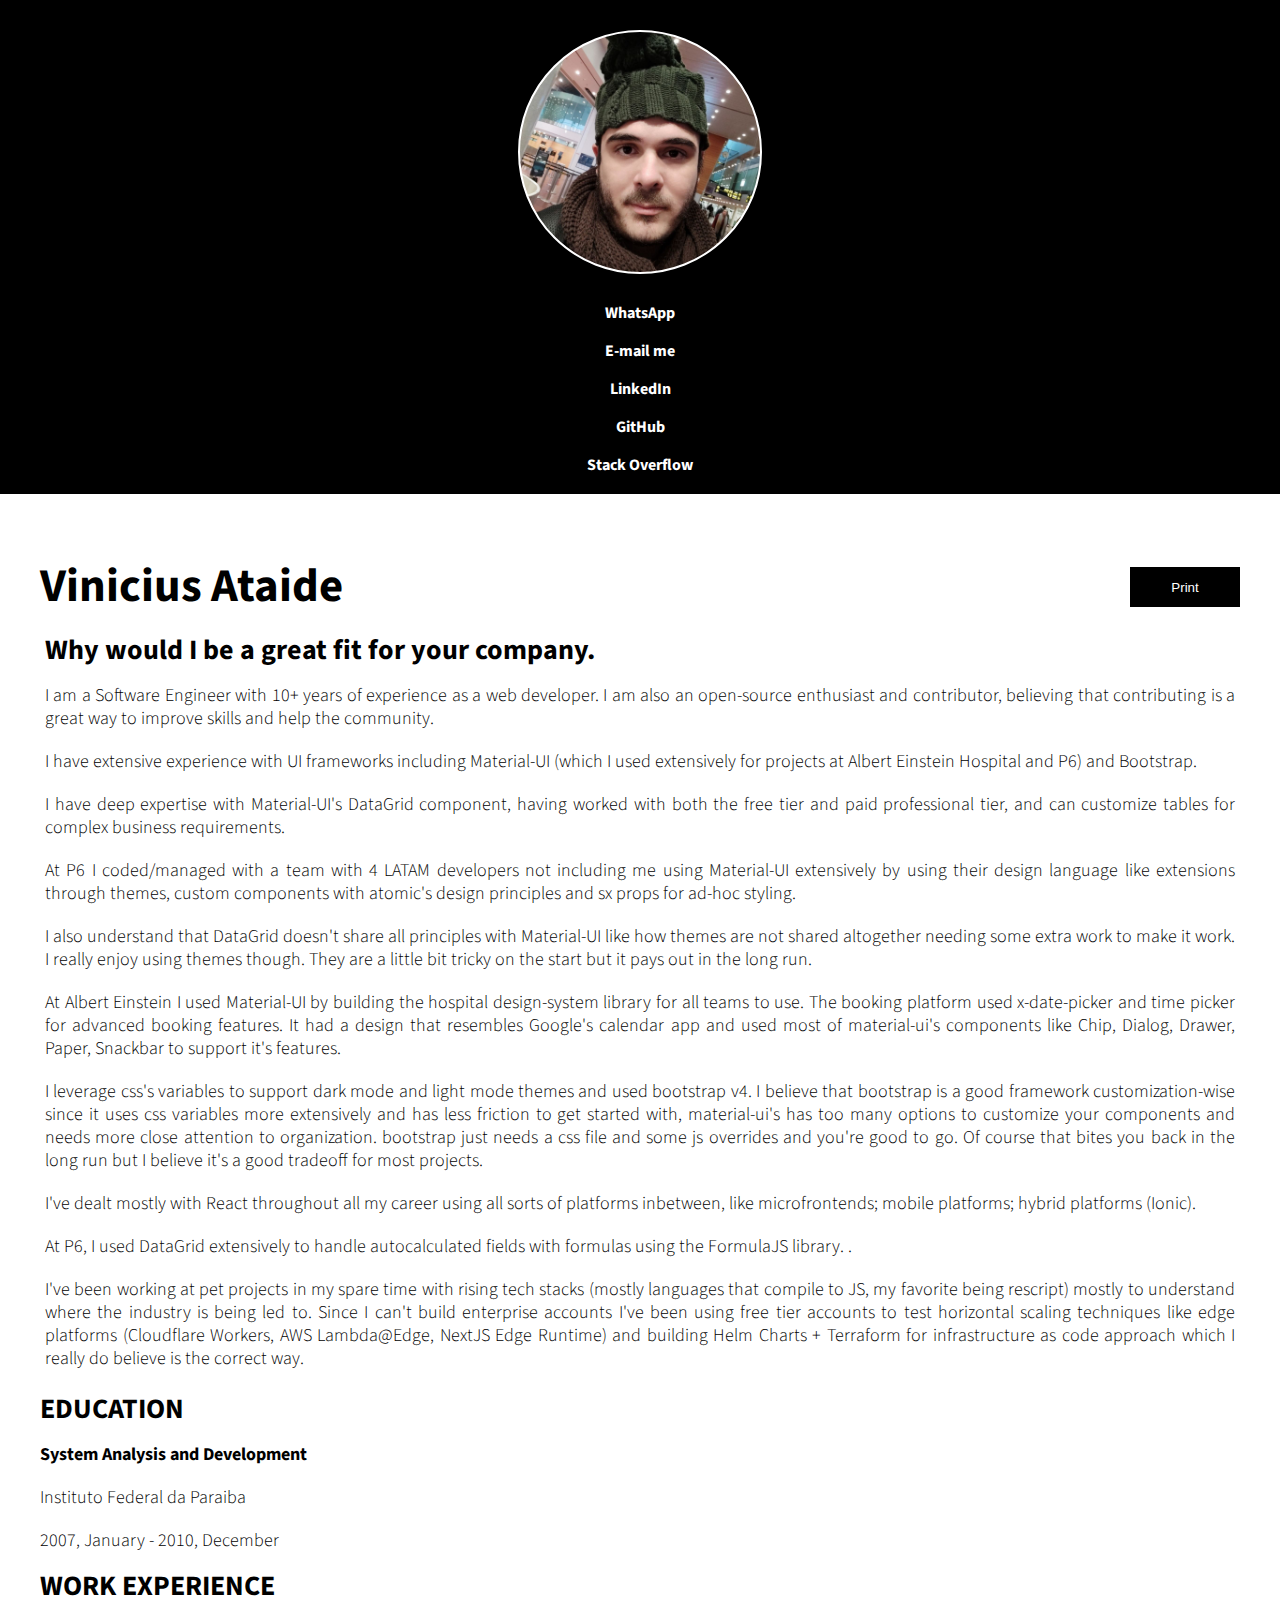
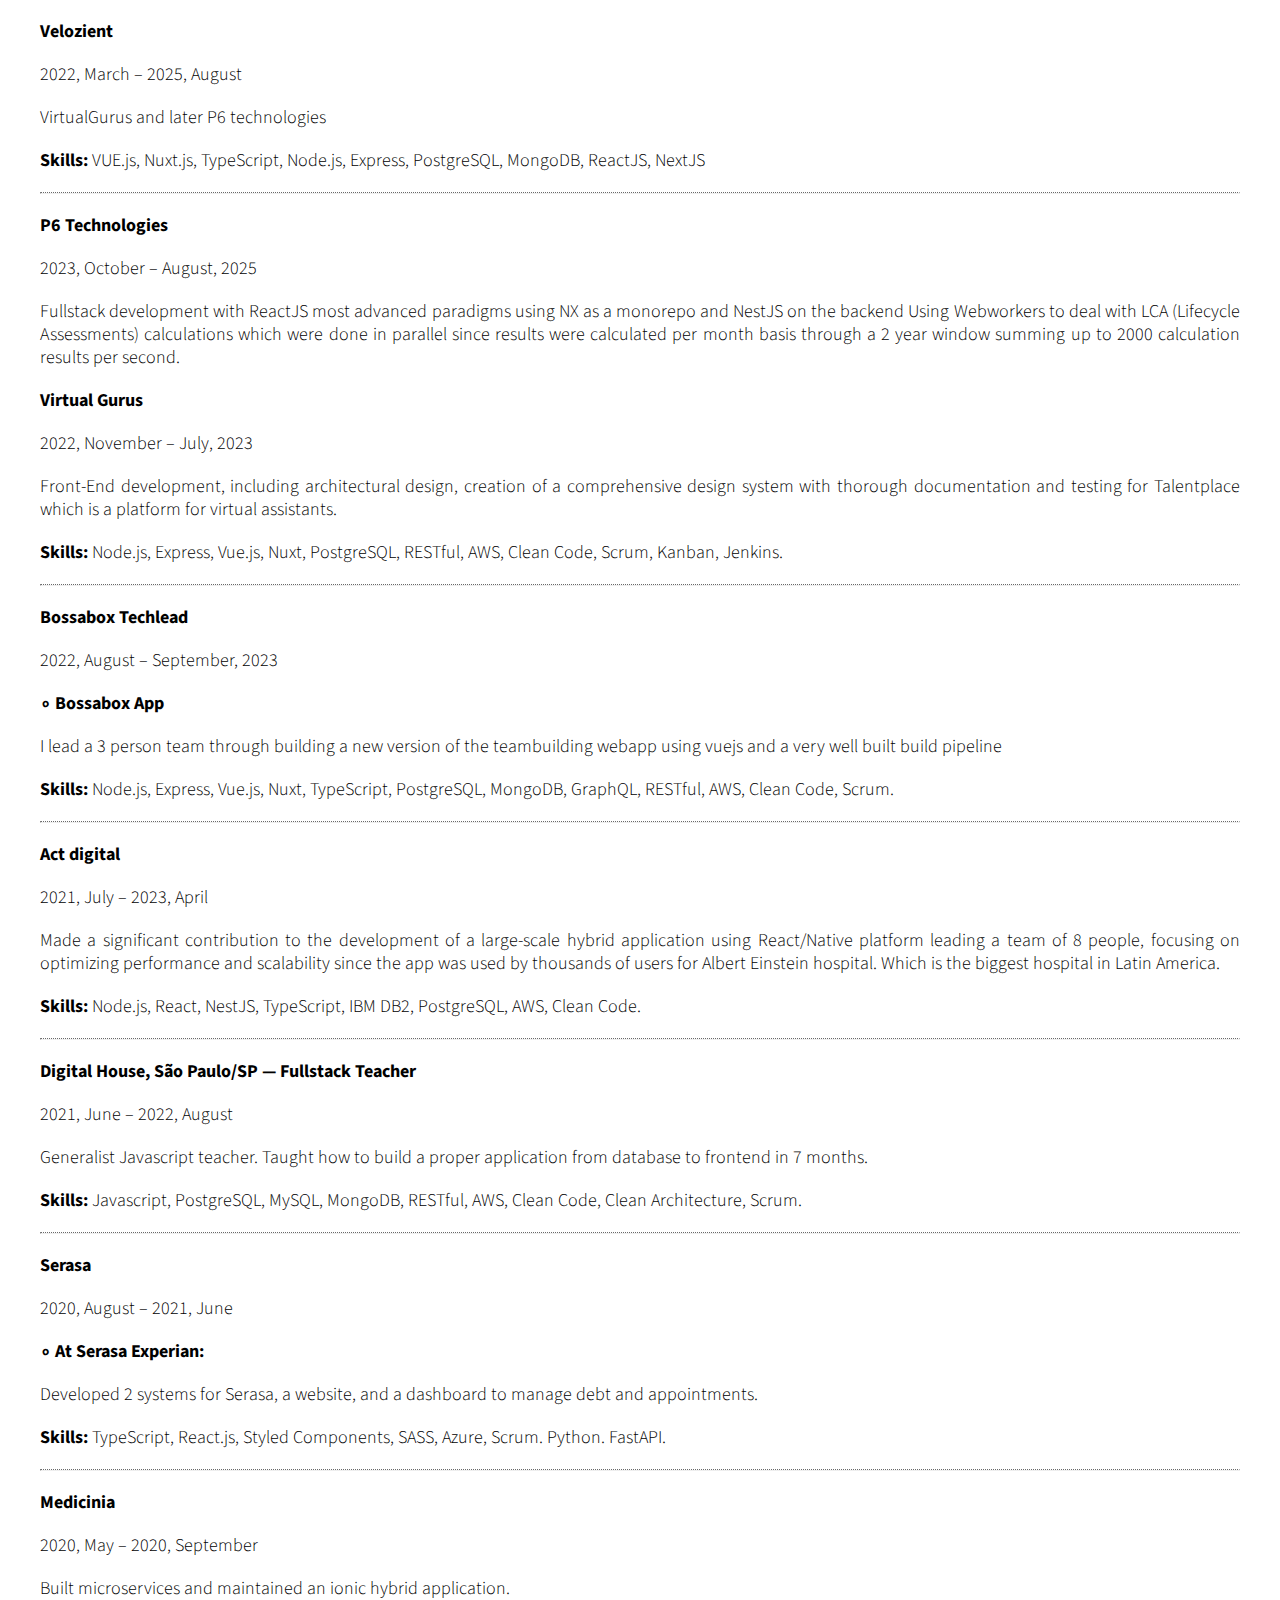
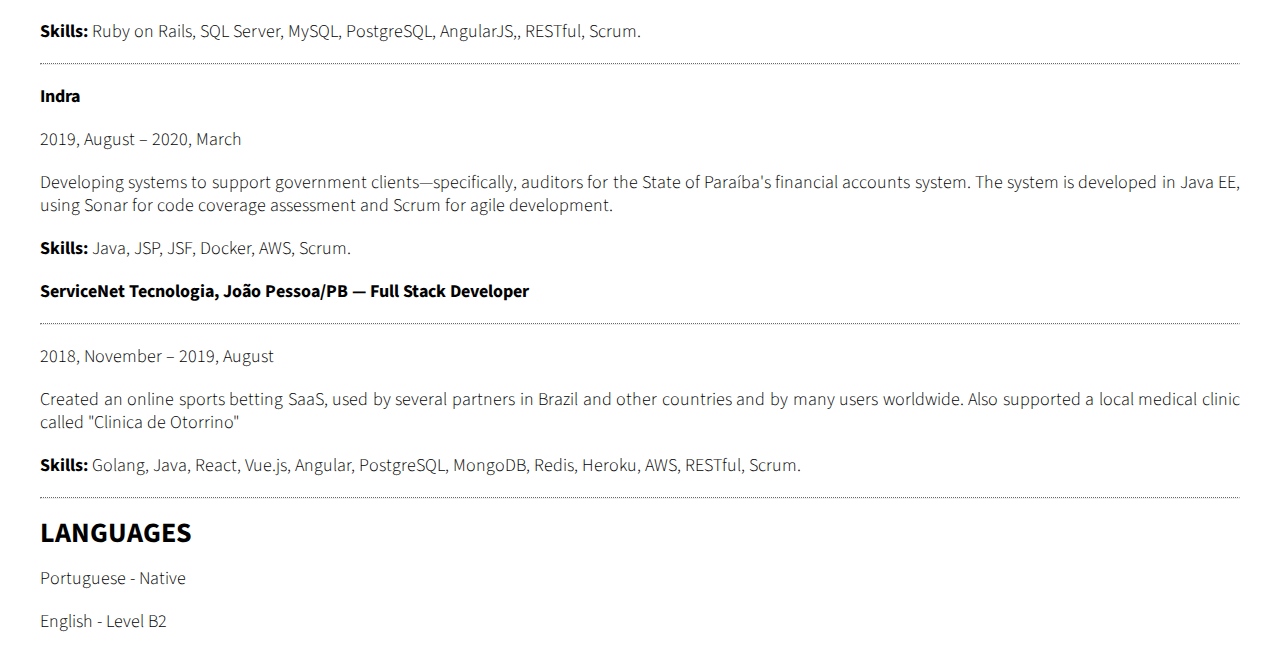
<file: index.html>
<!DOCTYPE html>
<html lang="en">
  <head>
    <meta charset="UTF-8" />
    <meta name="viewport" content="width=device-width, initial-scale=1.0" />
    <meta
      name="description"
      content="Vinicius Ataide's resume. Software Engineer with over 10 years 
    of experience in web development, open source contributions, and scalable systems."
    />
    <link rel="preconnect" href="https://fonts.googleapis.com" crossorigin />
    <link rel="preconnect" href="https://fonts.gstatic.com" crossorigin />
    <link
      href="https://fonts.googleapis.com/css2?family=Source+Sans+Pro:wght@300;400;700&display=swap"
      rel="stylesheet"
      media="print"
      onload="this.media='all'"
    />
    <noscript>
      <link
        href="https://fonts.googleapis.com/css2?family=Source+Sans+Pro:wght@300;400;700&display=swap"
        rel="stylesheet"
      />
    </noscript>
    <link rel="stylesheet" type="text/css" href="assets/css/main.min.css" />
    <link
      rel="apple-touch-icon"
      type="image/png"
      sizes="180x180"
      href="assets/img/favicon/apple-touch-icon.png"
    />
    <link
      rel="icon"
      type="image/png"
      sizes="32x32"
      href="assets/img/favicon/favicon-32x32.png"
    />
    <link
      rel="icon"
      type="image/png"
      sizes="16x16"
      href="assets/img/favicon/favicon-16x16.png"
    />
    <link rel="manifest" href="assets/img/favicon/site.webmanifest" />
    <link rel="preload" as="image" href="assets/img/profile.jpeg" />
    <title>Vinicius Ataide - Curriculum vitæ</title>
  </head>

  <body>
    <div class="container">
      <div class="side-menu-left" id="side-menu-left">
        <div class="picture" alt="Profile" id="profile"></div>
        <div class="info">
          <p>
            <a
              href="https://api.whatsapp.com/send?1=pt_BR&phone=5583981501122"
              target="_blank"
              rel="noopener noreferrer"
              >WhatsApp</a
            >
          </p>
          <p>
            <a href="mailto:viniciusataid@gmail.com">E-mail me</a>
          </p>
          <p>
            <a
              href="https://www.linkedin.com/in/vinicius-ataide-b8665975/"
              target="_blank"
              rel="noopener noreferrer"
            >
              LinkedIn
            </a>
          </p>
          <p>
            <a
              href="https://github.com/viniciusataide"
              target="_blank"
              rel="noopener noreferrer"
              >GitHub</a
            >
          </p>
          <p>
            <a
              href="https://stackoverflow.com/users/1263821/vinicius-ataide"
              target="_blank"
              rel="noopener noreferrer"
            >
              Stack Overflow
            </a>
          </p>
        </div>
      </div>

      <div class="content">
        <div class="print-container">
          <h1 class="header">Vinicius Ataide</h1>
          <button class="print" id="print">Print</button>
        </div>

        <div class="contact" id="contact">
          <p>
            E-mail:
            <a href="mailto:viniciusataid@gmail.com" class="contact-link"
              >viniciusataid@gmail.com</a
            >
          </p>
          <p>
            LinkedIn:
            <a
              href="https://www.linkedin.com/in/vinicius-ataide-b8665975/"
              class="contact-link"
              >https://www.linkedin.com/in/vinicius-ataide-b8665975/</a
            >
          </p>
          <p>
            GitHub:
            <a href="https://github.com/viniciusataide" class="contact-link"
              >https://github.com/viniciusataide</a
            >
          </p>
          <p>
            Stack Overflow:
            <a
              href="https://stackoverflow.com/users/1263821/vinicius-ataide"
              class="contact-link"
              >https://stackoverflow.com/users/1263821/vinicius-ataide</a
            >
          </p>
        </div>

        <div class="about">
          <h1 class="sub-header">
            Why would I be a great fit for your company.
          </h1>
          <p>
            I am a Software Engineer with 10+ years of experience as a web
            developer. I am also an open-source enthusiast and contributor,
            believing that contributing is a great way to improve skills and
            help the community.
          </p>
          <p>
            I have extensive experience with UI frameworks including Material-UI
            (which I used extensively for projects at Albert Einstein Hospital
            and P6) and Bootstrap.
          </p>
          <p>
            I have deep expertise with Material-UI's DataGrid component, having
            worked with both the free tier and paid professional tier, and can
            customize tables for complex business requirements.
          </p>
          <p>
            At P6 I coded/managed with a team with 4 LATAM developers not
            including me using Material-UI extensively by using their design
            language like extensions through themes, custom components with
            atomic's design principles and sx props for ad-hoc styling.
          </p>
          <p>
            I also understand that DataGrid doesn't share all principles with
            Material-UI like how themes are not shared altogether needing some
            extra work to make it work. I really enjoy using themes though. They
            are a little bit tricky on the start but it pays out in the long
            run.
          </p>
          <p>
            At Albert Einstein I used Material-UI by building the hospital design-system library 
            for all teams to use. The booking platform used x-date-picker and time picker for advanced
            booking features. It had a design that resembles Google's calendar app and used most of material-ui's 
            components like Chip, Dialog, Drawer, Paper, Snackbar to support it's features.
          </p>
          <p>
            I leverage css's variables to support dark mode and light mode themes and used bootstrap v4. I believe
            that bootstrap is a good framework customization-wise since it uses css variables more extensively and has less
            friction to get started with, material-ui's has too many options to customize your components and needs more close attention
            to organization. bootstrap just needs a css file and some js overrides and you're good to go. Of course that bites you back in 
            the long run but I believe it's a good tradeoff for most projects.
          </p>
          <p>
            I've dealt mostly with React throughout all my career using all
            sorts of platforms inbetween, like microfrontends; mobile platforms;
            hybrid platforms (Ionic).
          </p>
          <p>
            At P6, I used DataGrid extensively to handle autocalculated fields
            with formulas using the FormulaJS library. .
          </p>
          <p>
            I've been working at pet projects in my spare time with rising tech
            stacks (mostly languages that compile to JS, my favorite being
            rescript) mostly to understand where the industry is being led to.
            Since I can't build enterprise accounts I've been using free tier
            accounts to test horizontal scaling techniques like edge platforms
            (Cloudflare Workers, AWS Lambda@Edge, NextJS Edge Runtime) and
            building Helm Charts + Terraform for infrastructure as code approach
            which I really do believe is the correct way.
          </p>
        </div>

        <div class="content-wrapper">
          <h1 class="sub-header">EDUCATION</h1>
          <p>
            <strong class="bold">System Analysis and Development</strong>
          </p>
          <p>Instituto Federal da Paraiba</p>
          <p>2007, January - 2010, December</p>
        </div>

        <div class="content-wrapper">
          <h1 class="sub-header">WORK EXPERIENCE</h1>
          <p>
            <strong class="bold"> Velozient </strong>
          </p>
          <p>2022, March – 2025, August</p>
          <p>VirtualGurus and later P6 technologies</p>
          <p>
            <strong class="bold">Skills:</strong>
            VUE.js, Nuxt.js, TypeScript, Node.js, Express, PostgreSQL, MongoDB,
            ReactJS, NextJS
          </p>
          <hr />
          <p>
            <strong class="bold"> P6 Technologies </strong>
          </p>
          <p>2023, October – August, 2025</p>
          <p>
            Fullstack development with ReactJS most advanced paradigms using NX
            as a monorepo and NestJS on the backend Using Webworkers to deal
            with LCA (Lifecycle Assessments) calculations which were done in
            parallel since results were calculated per month basis through a 2
            year window summing up to 2000 calculation results per second.
          </p>
          <p>
            <strong class="bold"> Virtual Gurus </strong>
          </p>
          <p>2022, November – July, 2023</p>
          <p>
            Front-End development, including architectural design, creation of a
            comprehensive design system with thorough documentation and testing
            for Talentplace which is a platform for virtual assistants.
          </p>
          <p>
            <strong class="bold">Skills:</strong>
            Node.js, Express, Vue.js, Nuxt, PostgreSQL, RESTful, AWS, Clean
            Code, Scrum, Kanban, Jenkins.
          </p>
          <hr />
          <p>
            <strong class="bold"> Bossabox Techlead </strong>
          </p>
          <p>2022, August – September, 2023</p>
          <p><strong class="bold">&#8728; Bossabox App</strong></p>
          <p>
            I lead a 3 person team through building a new version of the
            teambuilding webapp using vuejs and a very well built build pipeline
          </p>

          <p>
            <strong class="bold">Skills:</strong>
            Node.js, Express, Vue.js, Nuxt, TypeScript, PostgreSQL, MongoDB,
            GraphQL, RESTful, AWS, Clean Code, Scrum.
          </p>
          <hr />
          <p>
            <strong class="bold"> Act digital </strong>
          </p>
          <p>2021, July – 2023, April</p>
          <p>
            Made a significant contribution to the development of a large-scale
            hybrid application using React/Native platform leading a team of 8
            people, focusing on optimizing performance and scalability since the
            app was used by thousands of users for Albert Einstein hospital.
            Which is the biggest hospital in Latin America.
          </p>
          <p>
            <strong class="bold">Skills:</strong>
            Node.js, React, NestJS, TypeScript, IBM DB2, PostgreSQL, AWS, Clean
            Code.
          </p>
          <hr />
          <p>
            <strong class="bold">
              Digital House, São Paulo/SP — Fullstack Teacher
            </strong>
          </p>
          <p>2021, June – 2022, August</p>
          <p>
            Generalist Javascript teacher. Taught how to build a proper
            application from database to frontend in 7 months.
          </p>

          <p>
            <strong class="bold">Skills:</strong>
            Javascript, PostgreSQL, MySQL, MongoDB, RESTful, AWS, Clean Code,
            Clean Architecture, Scrum.
          </p>
          <hr />
          <p>
            <strong class="bold"> Serasa </strong>
          </p>
          <p>2020, August – 2021, June</p>
          <p><strong class="bold">&#8728; At Serasa Experian:</strong></p>
          <p>
            Developed 2 systems for Serasa, a website, and a dashboard to manage
            debt and appointments.
          </p>
          <p>
            <strong class="bold">Skills:</strong>
            TypeScript, React.js, Styled Components, SASS, Azure, Scrum. Python.
            FastAPI.
          </p>
          <hr />
          <p>
            <strong class="bold">Medicinia</strong>
          </p>
          <p>2020, May – 2020, September</p>
          <p>Built microservices and maintained an ionic hybrid application.</p>

          <p>
            <strong class="bold">Skills:</strong>
            Ruby on Rails, SQL Server, MySQL, PostgreSQL, AngularJS,, RESTful,
            Scrum.
          </p>
          <hr />
          <p>
            <strong class="bold">Indra</strong>
          </p>
          <p>2019, August – 2020, March</p>
          <p>
            Developing systems to support government clients—specifically,
            auditors for the State of Paraíba's financial accounts system. The
            system is developed in Java EE, using Sonar for code coverage
            assessment and Scrum for agile development.
          </p>

          <p>
            <strong class="bold">Skills:</strong>
            Java, JSP, JSF, Docker, AWS, Scrum.
          </p>

          <p>
            <strong class="bold">
              ServiceNet Tecnologia, João Pessoa/PB — Full Stack Developer
            </strong>
          </p>
          <hr />
          <p>2018, November – 2019, August</p>
          <p>
            Created an online sports betting SaaS, used by several partners in
            Brazil and other countries and by many users worldwide. Also
            supported a local medical clinic called "Clinica de Otorrino"
          </p>

          <p>
            <strong class="bold">Skills:</strong>
            Golang, Java, React, Vue.js, Angular, PostgreSQL, MongoDB, Redis,
            Heroku, AWS, RESTful, Scrum.
          </p>
          <hr />
        </div>

        <div class="content-wrapper">
          <h1 class="sub-header">LANGUAGES</h1>

          <p>Portuguese - Native</p>
          <p>English - Level B2</p>
        </div>
      </div>

      <div class="side-menu-right"></div>
    </div>
    <script type="text/javascript" src="assets/js/site.min.js"></script>
  </body>
</html>
</file>
<file: assets/css/main.min.css>
a,abbr,acronym,address,applet,article,aside,audio,b,big,blockquote,body,canvas,caption,center,cite,code,dd,del,details,dfn,div,dl,dt,em,embed,fieldset,figcaption,figure,footer,form,h1,h2,h3,h4,h5,h6,header,hgroup,html,i,iframe,img,ins,kbd,label,legend,li,mark,menu,nav,object,ol,output,p,pre,q,ruby,s,samp,section,small,span,strike,strong,sub,summary,sup,table,tbody,td,tfoot,th,thead,time,tr,tt,u,ul,var,video{margin:0;padding:0;border:0;font-size:100%;font:inherit;vertical-align:baseline}:focus{outline:0}article,aside,details,figcaption,figure,footer,header,hgroup,menu,nav,section{display:block}body{line-height:1}ol,ul{list-style:none}blockquote,q{quotes:none}blockquote:after,blockquote:before,q:after,q:before{content:"";content:none}table{border-collapse:collapse;border-spacing:0}body,html{scroll-behavior:smooth}body{font-family:Source Sans Pro,sans-serif}body::-webkit-scrollbar{width:12px}body::-webkit-scrollbar-track{background:dimgrey}body::-webkit-scrollbar-thumb{background-color:#000;border:1px solid #fff}a{text-decoration:none;color:#fff;font-weight:700}a:hover{color:dimgrey}hr{border-top:1px dotted dimgray;margin-top:20px}.container{display:grid;grid-template-columns:repeat(12,1fr);width:100%;height:100vh}.side-menu-left{grid-column:1/3}.side-menu-left,.side-menu-right{background-color:#000;padding:0 10px}.side-menu-right{grid-column:10/-1;color:#fff}.info{margin-top:30px;width:230px;font-weight:300}.info>p{font-size:1rem;color:#fff;margin-bottom:20px;line-height:18px}.picture{margin:0 auto;margin-top:30px;width:240px;height:240px;border-radius:50%;border:2px solid #fff;background-image:url(../img/profile.jpeg);background-repeat:no-repeat;background-position:50%;background-size:cover;cursor:pointer;transition:.4s ease-in-out}.picture:hover{transform:scale(1.2);border-radius:0;width:300px;height:300px;margin-top:40px;padding-left:10px;padding-right:10px;transform:rotate(-10deg)}.content{grid-column:3/10;padding:40px 40px 0;justify-self:center}.content-wrapper{margin-bottom:20px;width:700px}.content-wrapper>p{margin-top:20px;text-align:justify;font-size:1.125rem;font-weight:300;line-height:23px}.header{font-size:3.5rem;font-weight:700}.sub-header{font-size:1.75rem;font-weight:700}.content-wrapper-right{margin-top:40px;margin-left:20px}.certification{margin-bottom:20px;padding-top:5px}.certification,.certification>p{margin-top:10px}.light{font-weight:300}.bold{font-weight:700}.about{margin-top:20px;padding:5px;width:700px}.about,.about>p{margin-bottom:20px}.about>p{text-align:justify;font-size:1.125rem;font-weight:300;line-height:23px}.about>p:last-child{margin-bottom:0}.about>h1{margin-bottom:20px}.print-container{margin-top:30px;display:flex;justify-content:space-between;align-items:center}.print{background-color:#000;border:none;color:#fff;text-align:center;padding:5px;width:110px;height:40px;cursor:pointer}.contact{margin-top:20px;font-size:1rem;line-height:1.6;display:none}.contact-link{color:#999}.location{display:flex;justify-content:end}@media (min-width:320px){.header{font-size:2.925rem}.container{display:flex;flex-direction:column}.info{text-align:center}.about,.content-wrapper,.info{width:auto}.side-menu-right{text-align:center}}@media (min-width:1281px){.container{display:grid;grid-template-columns:repeat(12,1fr)}.about,.content-wrapper,.info{width:auto}.side-menu-left{grid-column:1/3}.content{grid-column:3/10;justify-self:auto}.side-menu-right{grid-column:10/-1;text-align:center}}@media only screen and (max-width:1024px){.content-wrapper-right{text-align:center}}
</file>
